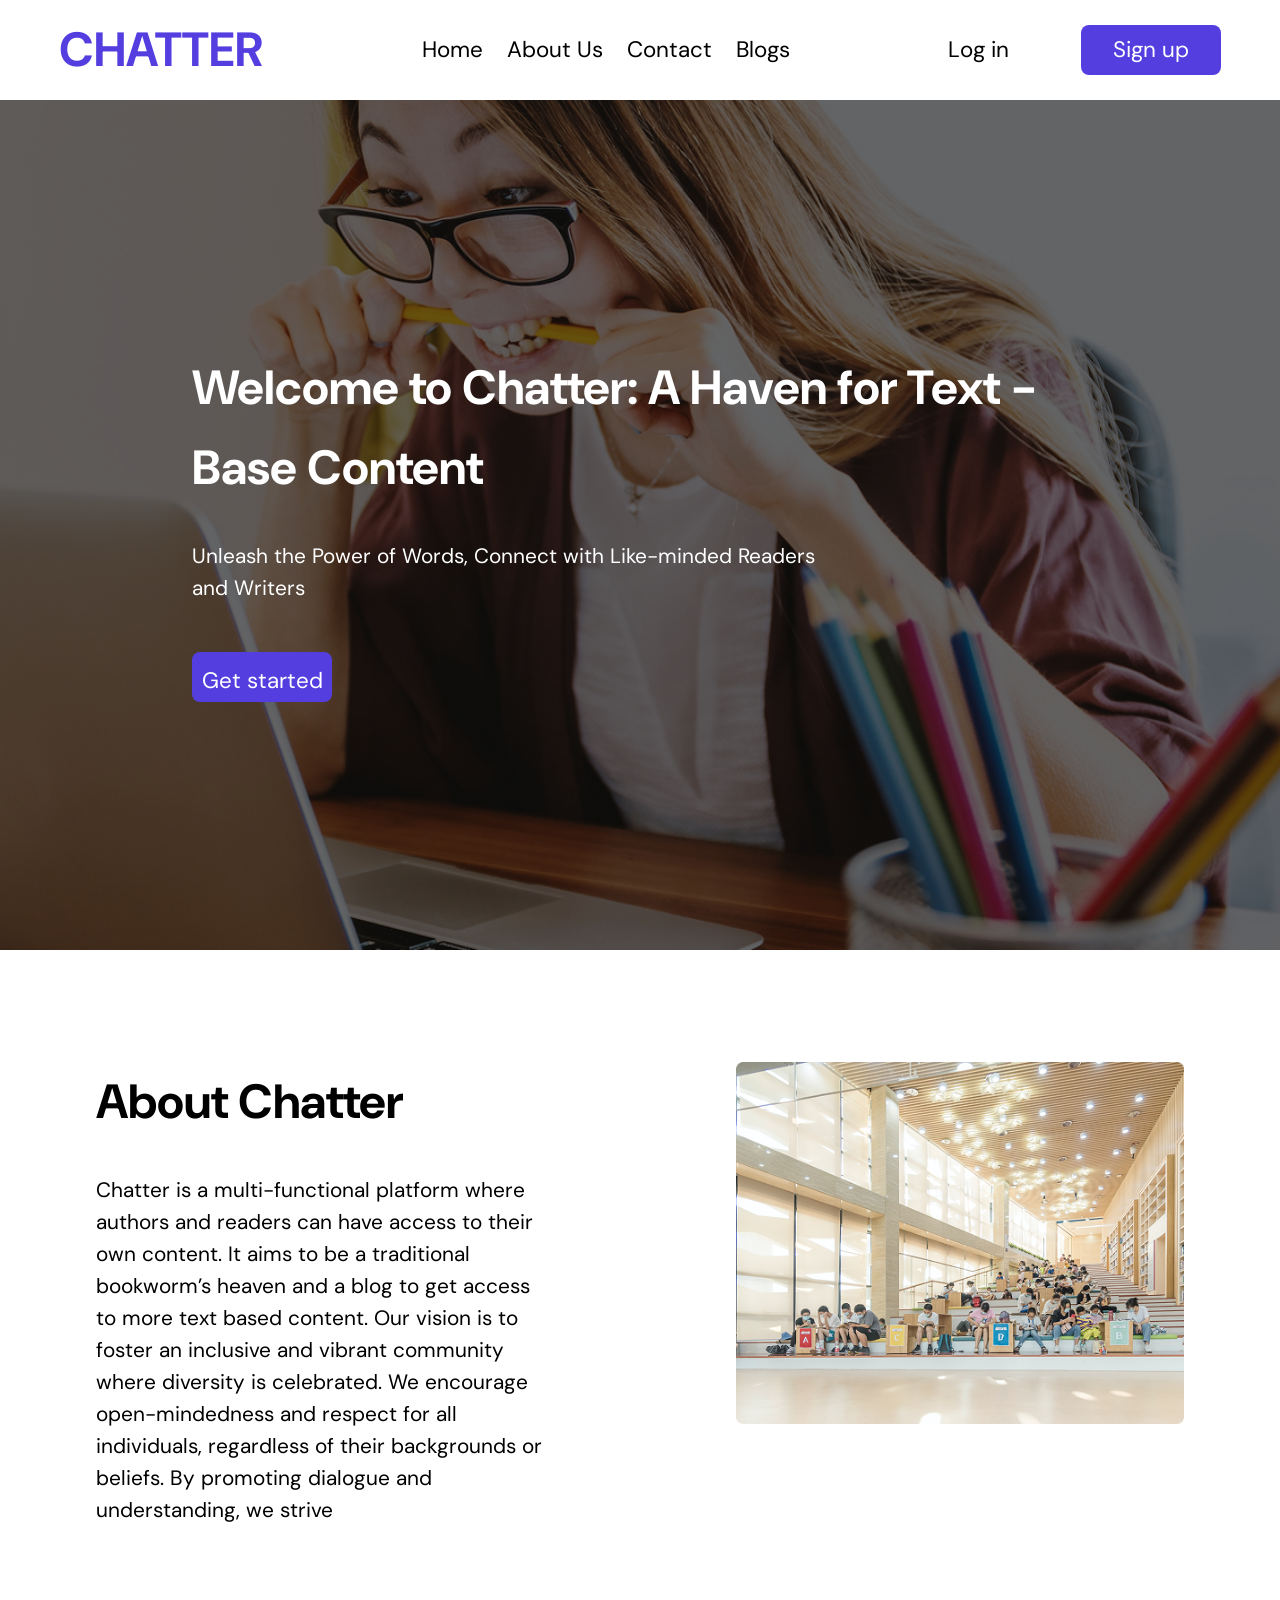
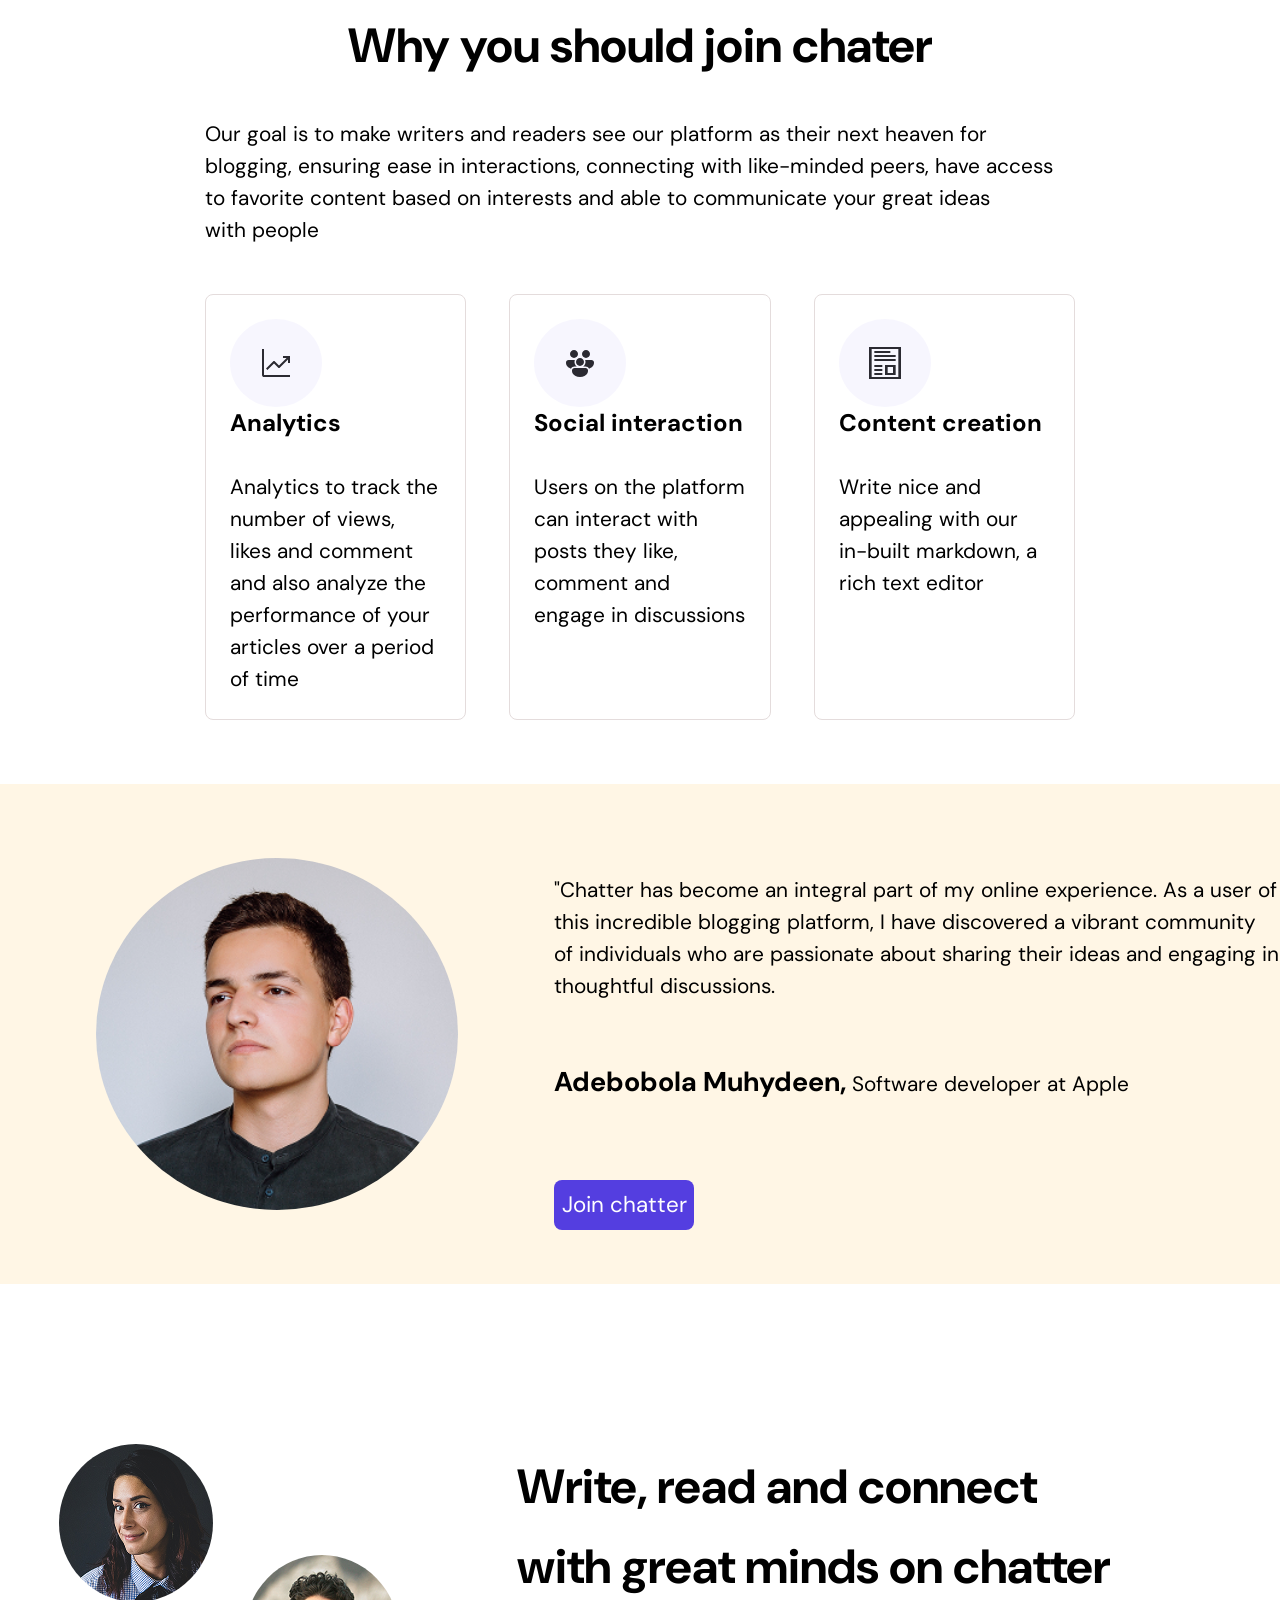
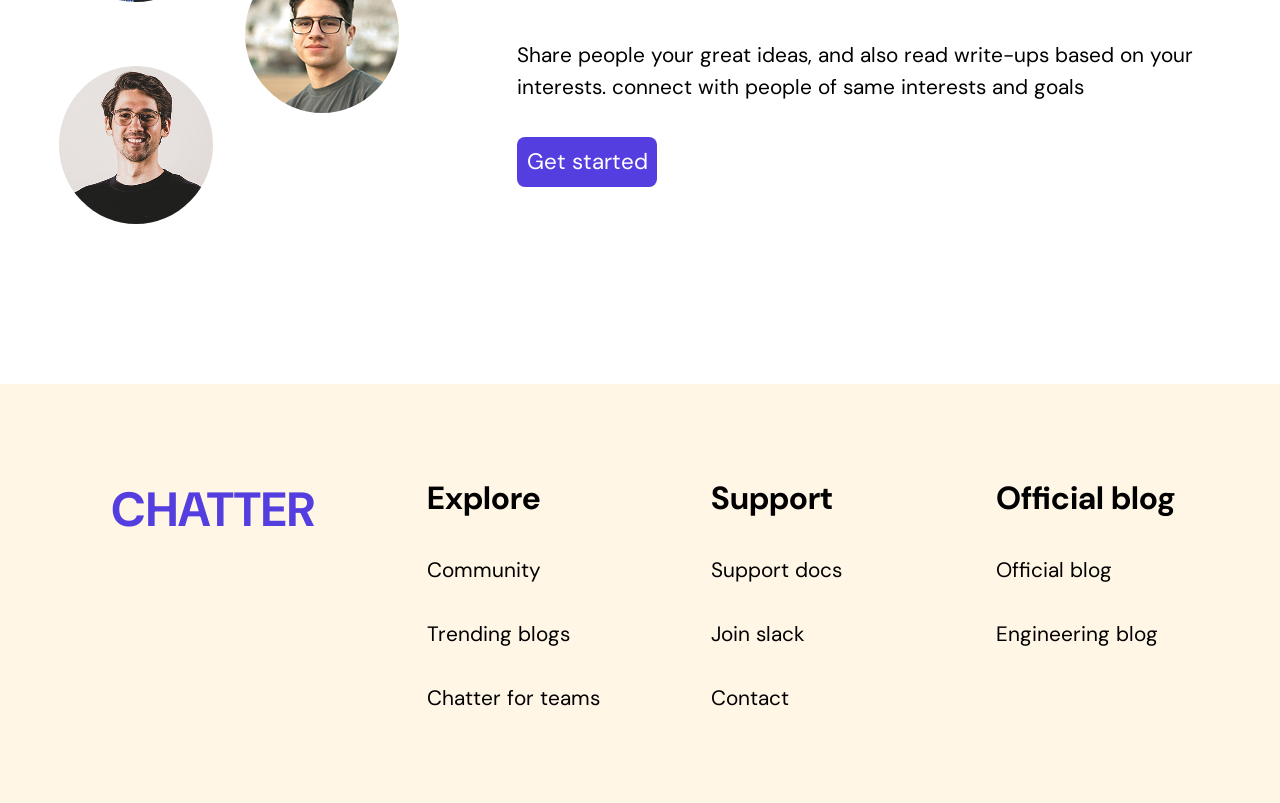
<file: index.html>
<!doctype html>
<html lang="en">
  <head>
    <meta charset="UTF-8" />
    <meta name="viewport" content="width=device-width, initial-scale=1.0" />
    <title>Document</title>
    <link rel="stylesheet" href="purpose.css" />
    <style>
      @import url("https://fonts.googleapis.com/css2?family=DM+Sans:ital,opsz,wght@0,9..40,100..1000;1,9..40,100..1000&display=swap");
    </style>
  </head>
  <body>
    <header>
      <nav class="navigation">
        <h1>CHATTER</h1>
        <ul class="menu">
          <li><a href="">Home</a></li>
          <li><a href="">About Us</a></li>
          <li><a href="">Contact</a></li>
          <li><a href="">Blogs</a></li>
        </ul>
        <div class="membership">
          <button class="log_in">Log in</button>
          <button>Sign up</button>
        </div>
      </nav>
    </header>
    <main>
      <section class="welcome">
        <div>
          <h2>Welcome to Chatter: A Haven for Text - <br />Base Content</h2>
          <p>
            Unleash the Power of Words, Connect with Like-minded Readers
            <br />and Writers
          </p>
          
          <button>Get started</button>
          
        </div>
      </section>
      <section class="about_section">
        <div>
          <h2>About Chatter</h2>
          <p>
            Chatter is a multi-functional platform where authors and readers can
            have access to their own content. It aims to be a traditional
            bookworm’s heaven and a blog to get access to more text based
            content. Our vision is to foster an inclusive and vibrant community
            where diversity is celebrated. We encourage open-mindedness and
            respect for all individuals, regardless of their backgrounds or
            beliefs. By promoting dialogue and understanding, we strive
          </p>
        </div>
        <img src="image/about_chatter_img.png" alt="" />
      </section>

      <section class="why_join_chatter">
        <div>
          <h2>Why you should join chater</h2>
          <p>
            Our goal is to make writers and readers see our platform as their
            next heaven for blogging, ensuring ease in interactions, connecting
            with like-minded peers, have access to favorite content based on
            interests and able to communicate your great ideas with people
          </p>
        </div>
        <div class="container">
          <div class="item">
            <img src="image/Group 1.svg" alt="analysis_icon">
            <h3>Analytics</h3>
            <p>
              Analytics to track the number of views, likes and comment and also
              analyze the performance of your articles over a period of time
            </p>
          </div>
          <div class="item">
            <img src="image/Group 2.svg" alt="social_icon">
            <h3>Social interaction</h3>
            <p>
              Users on the platform can interact with posts they like, comment
              and engage in discussions
            </p>
          </div>
          <div class="item">
            <img src="image/Group 3.svg" alt="">
            <h3>Content creation</h3>
            <p>
              Write nice and appealing with our in-built markdown, a rich text
              editor
            </p>
          </div>
        </div>
      </section>

      <section class="join_chatter_section">
        <img src="image/join_chatter.png" alt="" />

        <div>
          <p>
            "Chatter has become an integral part of my online experience. As a
            user of this incredible blogging platform, I have discovered a
            vibrant community of individuals who are passionate about sharing
            their ideas and engaging in thoughtful discussions.
          </p>
          <p>
            <strong class="strong">Adebobola Muhydeen,</strong> Software
            developer at Apple
          </p>
          
            <button>Join chatter</button>
          
        </div>
      </section>

      <section class="fellow_readers">
        <div class="inner_fellow_readers">
          <div>
            <img src="image/img_1.png" alt="" loading="lazy" />
            <img src="image/img_2.png" alt="" loading="lazy" />
          </div>
          <img src="image/img_3.png" alt="" loading="lazy" />
        </div>
        <div class="getting_started">
          <h3>Write, read and connect with great minds on chatter</h3>
          <p>
            Share people your great ideas, and also read write-ups based on your
            interests. connect with people of same interests and goals
          </p>
          <button>Get started</button>
        </div>
      </section>
    </main>
    <footer>
      <div><h1>CHATTER</h1></div>
      <div class="explore">
        <h4>Explore</h4>
        <p>Community</p>
        <p>Trending blogs</p>
        <p>Chatter for teams</p>
      </div>
      <div class="explore">
        <h4>Support</h4>
        <p>Support docs</p>
        <p>Join slack</p>
        <p>Contact</p>
      </div>
      <div class="explore">
        <h4>Official blog</h4>
        <p>Official blog</p>
        <p>Engineering blog</p>
      </div>
    </footer>
  </body>
</html>
</file>
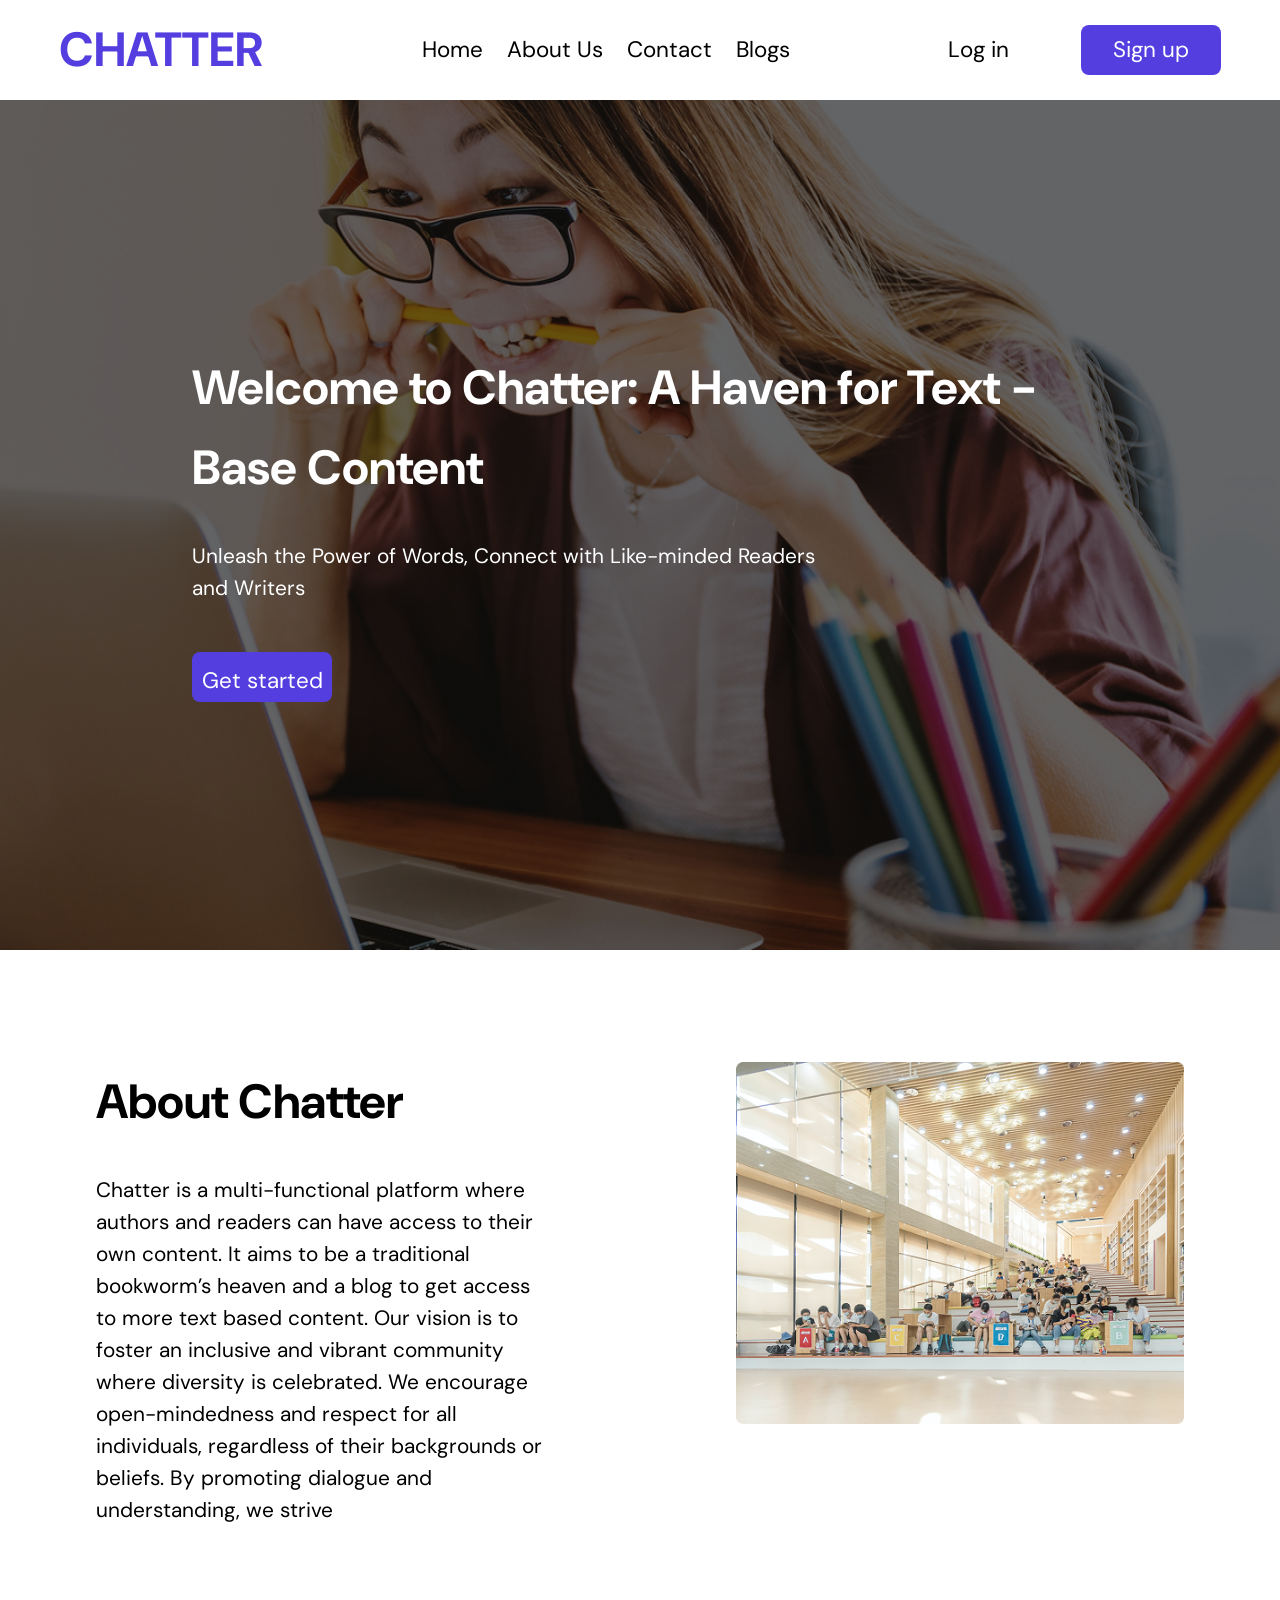
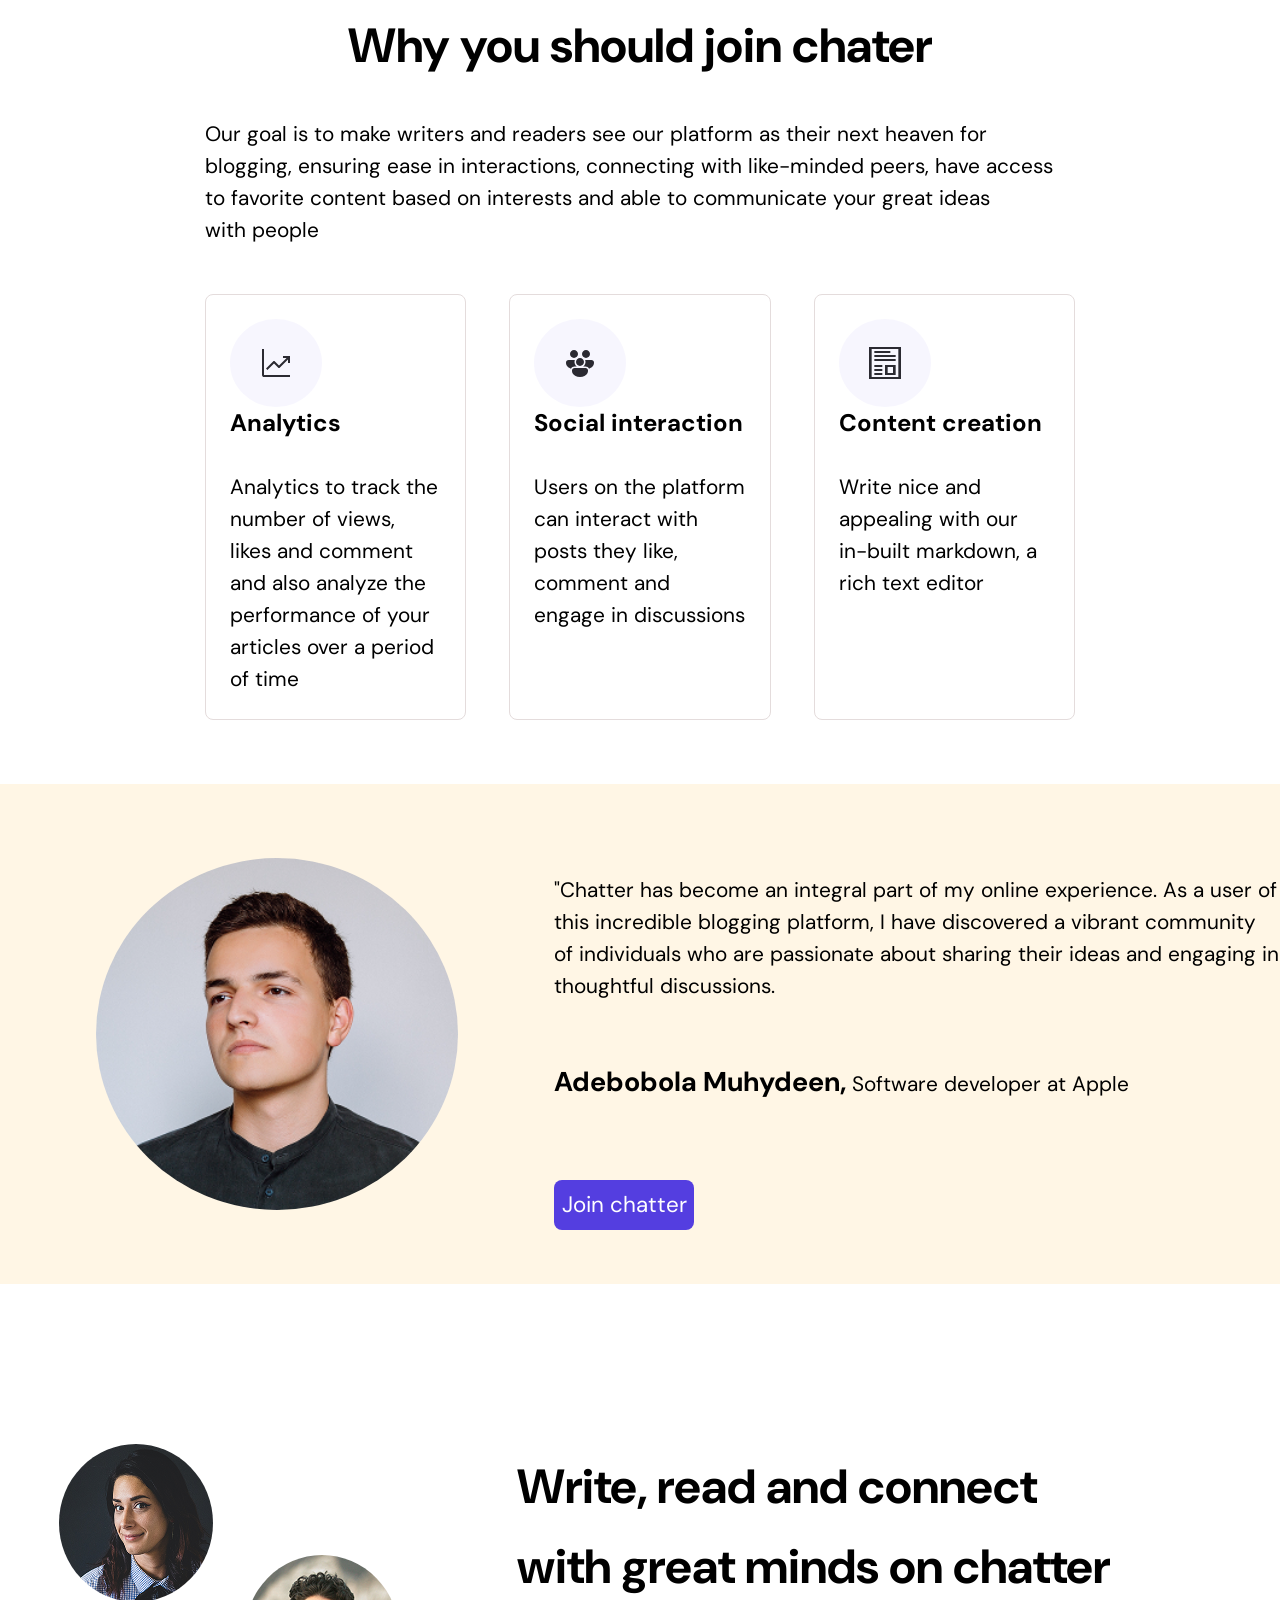
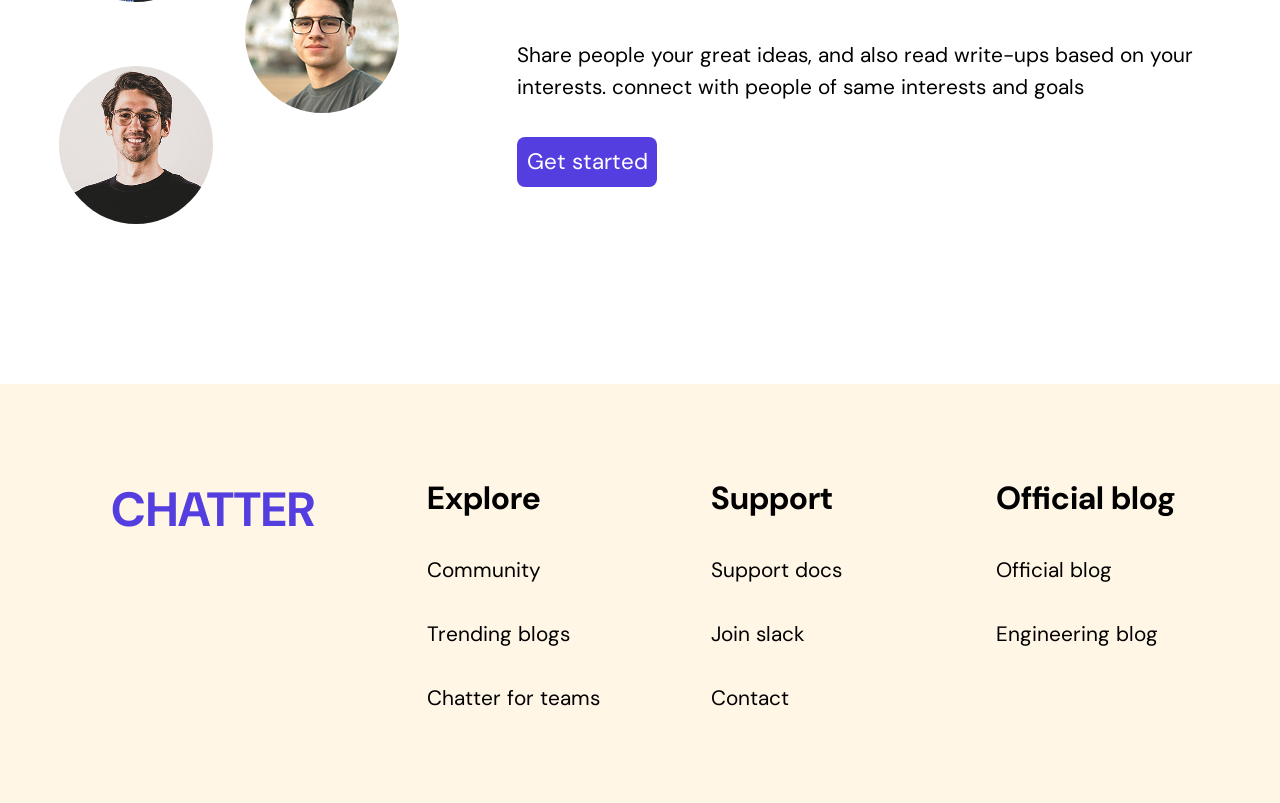
<file: purpose.html>
<!doctype html>
<html lang="en">
  <head>
    <meta charset="UTF-8" />
    <meta name="viewport" content="width=device-width, initial-scale=1.0" />
    <title>Document</title>
    <link rel="stylesheet" href="purpose.css" />
    <style>
      @import url("https://fonts.googleapis.com/css2?family=DM+Sans:ital,opsz,wght@0,9..40,100..1000;1,9..40,100..1000&display=swap");
    </style>
  </head>
  <body>
    <header>
      <nav class="navigation">
        <h1>CHATTER</h1>
        <ul class="menu">
          <li><a href="">Home</a></li>
          <li><a href="">About Us</a></li>
          <li><a href="">Contact</a></li>
          <li><a href="">Blogs</a></li>
        </ul>
        <div class="membership">
          <button class="log_in">Log in</button>
          <button>Sign up</button>
        </div>
      </nav>
    </header>
    <main>
      <section class="welcome">
        <div>
          <h2>Welcome to Chatter: A Haven for Text - <br />Base Content</h2>
          <p>
            Unleash the Power of Words, Connect with Like-minded Readers
            <br />and Writers
          </p>
          
          <button>Get started</button>
          
        </div>
      </section>
      <section class="about_section">
        <div>
          <h2>About Chatter</h2>
          <p>
            Chatter is a multi-functional platform where authors and readers can
            have access to their own content. It aims to be a traditional
            bookworm’s heaven and a blog to get access to more text based
            content. Our vision is to foster an inclusive and vibrant community
            where diversity is celebrated. We encourage open-mindedness and
            respect for all individuals, regardless of their backgrounds or
            beliefs. By promoting dialogue and understanding, we strive
          </p>
        </div>
        <img src="image/about_chatter_img.png" alt="" />
      </section>

      <section class="why_join_chatter">
        <div>
          <h2>Why you should join chater</h2>
          <p>
            Our goal is to make writers and readers see our platform as their
            next heaven for blogging, ensuring ease in interactions, connecting
            with like-minded peers, have access to favorite content based on
            interests and able to communicate your great ideas with people
          </p>
        </div>
        <div class="container">
          <div class="item">
            <img src="image/Group 1.svg" alt="analysis_icon">
            <h3>Analytics</h3>
            <p>
              Analytics to track the number of views, likes and comment and also
              analyze the performance of your articles over a period of time
            </p>
          </div>
          <div class="item">
            <img src="image/Group 2.svg" alt="social_icon">
            <h3>Social interaction</h3>
            <p>
              Users on the platform can interact with posts they like, comment
              and engage in discussions
            </p>
          </div>
          <div class="item">
            <img src="image/Group 3.svg" alt="">
            <h3>Content creation</h3>
            <p>
              Write nice and appealing with our in-built markdown, a rich text
              editor
            </p>
          </div>
        </div>
      </section>

      <section class="join_chatter_section">
        <img src="image/join_chatter.png" alt="" />

        <div>
          <p>
            "Chatter has become an integral part of my online experience. As a
            user of this incredible blogging platform, I have discovered a
            vibrant community of individuals who are passionate about sharing
            their ideas and engaging in thoughtful discussions.
          </p>
          <p>
            <strong class="strong">Adebobola Muhydeen,</strong> Software
            developer at Apple
          </p>
          
            <button>Join chatter</button>
          
        </div>
      </section>

      <section class="fellow_readers">
        <div class="inner_fellow_readers">
          <div>
            <img src="image/img_1.png" alt="" loading="lazy" />
            <img src="image/img_2.png" alt="" loading="lazy" />
          </div>
          <img src="image/img_3.png" alt="" loading="lazy" />
        </div>
        <div class="getting_started">
          <h3>Write, read and connect with great minds on chatter</h3>
          <p>
            Share people your great ideas, and also read write-ups based on your
            interests. connect with people of same interests and goals
          </p>
          <button>Get started</button>
        </div>
      </section>
    </main>
    <footer>
      <div><h1>CHATTER</h1></div>
      <div class="explore">
        <h4>Explore</h4>
        <p>Community</p>
        <p>Trending blogs</p>
        <p>Chatter for teams</p>
      </div>
      <div class="explore">
        <h4>Support</h4>
        <p>Support docs</p>
        <p>Join slack</p>
        <p>Contact</p>
      </div>
      <div class="explore">
        <h4>Official blog</h4>
        <p>Official blog</p>
        <p>Engineering blog</p>
      </div>
    </footer>
  </body>
</html>
</file>
<file: purpose.css>
/* 1. Use a more-intuitive box-sizing model */
*, *::before, *::after {
  box-sizing: border-box;
}

/* 2. Remove default margin */
*:not(dialog) {
  margin: 0;
}

/* 3. Enable keyword animations */
@media (prefers-reduced-motion: no-preference) {
  html {
    interpolate-size: allow-keywords;
  }
}

body {
  /* 4. Increase line-height */
  line-height: 1.5;
  /* 5. Improve text rendering */
  -webkit-font-smoothing: antialiased;

  font-family: "DM Sans", sans-serif;
  font-optical-sizing: auto;
  font-weight: weight;
  font-style: normal;
}

/* 6. Improve media defaults */
img, picture, video, canvas, svg {
  display: block;
  max-width: 100%;
}

/* 7. Inherit fonts for form controls */
input, button, textarea, select {
  font: inherit;
  border-radius: 8px;
  background-color: #543EE0;
  height: 50px;
  width: 140px;
  color: #fff;
  font-size: 1.4rem;
  border: 0px;
  margin-top: 3rem;
}

/* 8. Avoid text overflows */
h2, h3 {
  overflow-wrap: break-word;
  font-size: 3rem;
  line-height: 5rem;
  text-wrap: balance;
}

/* 9. Improve line wrapping */
p {
  text-wrap: pretty;
  font-size: 1.3rem;
  line-height: 2rem;
  padding-top: 2rem;
  text-align: left;
}
h1 {
  text-wrap: balance;
  font-size: 3rem;
  color: #543EE0;
}

/*10. Create a root stacking context*/
#root, #__next {
  isolation: isolate;
}

.navigation{
    display: flex;
    width: 100%;
    justify-content: space-around;
    background-color: #d0d0d000;
    min-height: 100px;
    align-items: center;
    

        .menu{
        display: flex;
        gap: 1.5rem;
        list-style-type: none;
        & a{
            text-decoration: none;
            font-size: 1.4rem;
            color: #000;
        }  
    }

    .membership{
      display: flex;
      gap: 2rem;
    }

    .membership button{margin: 0;}

    .log_in{
    background-color: white;
    color: #000;
}
}

.welcome{
  background-image: linear-gradient(rgba(0, 0, 0, 0.6), rgba(0, 0, 0, 0.6)), url("image/welcome_to_chatter.png"); 
  background-size: cover;
  background-repeat: no-repeat;
  
  display: flex;
  flex-direction: column;
  justify-content: center;
  align-items: center;
  color: white;
  height: 850px;
  line-height: 2.5;

  & div{width: 70%;}
}

.about_section{
  display: flex;
  justify-content: space-around;
  width: 100%;
  

  & div, img {
    width: 35%;
    height: 20%;
    padding-top: 7rem;
  }
}

.why_join_chatter{
  width: 68%;
  margin-inline: auto;
  padding-top: 5em;

  & div{text-align: center;}
}

.container{
  display: flex;
  justify-content: space-between;
}

.item{
  width: 30%;
  border: 1px solid rgb(228, 220, 220);
  border-radius: 8px;
  padding: 1.5em;
  margin-top: 3rem;

  & h3{
    font-size: 1.5rem;
    text-align: left;
    line-height: 2rem;
  }
  & p {padding-top: 2rem;}
  
}

.join_chatter_section{
  display: flex;
  padding-block: 2%;
  gap:3rem;
  background-color: #FFEDCC80;
  height: 500px;
  margin-top: 5%;

  & img{
    padding: 3rem;
    border-radius: 50%;
    margin-left: 3rem;
    
  }

  & div{width: 60%; 
    overflow: auto;
    min-height: 10%}
  & div p{margin-block: 2rem}
}
.strong{font-size: 1.7rem;}

.fellow_readers{
  display: flex;
  align-items: center;
  height: 700px;
  justify-content: space-around;
  
  & img{border-radius: 50%;}
  
}
.inner_fellow_readers{
  display: flex;
  align-items: center;
  gap: 2rem;
  height: 100%;

  & div img{margin-block: 4em;}
}

.getting_started{
  width: 55%;
  & button{margin-block: 1.5em;}
}

footer{
  display: grid;
  grid-template-columns: 1.5fr 1fr 1fr 1fr;
  background-color: #FFEDCC80;
  padding-block: 7%;
  
  & h1{text-align: center;}
  
  & h4{font-size: 2rem;}
}
</file>
